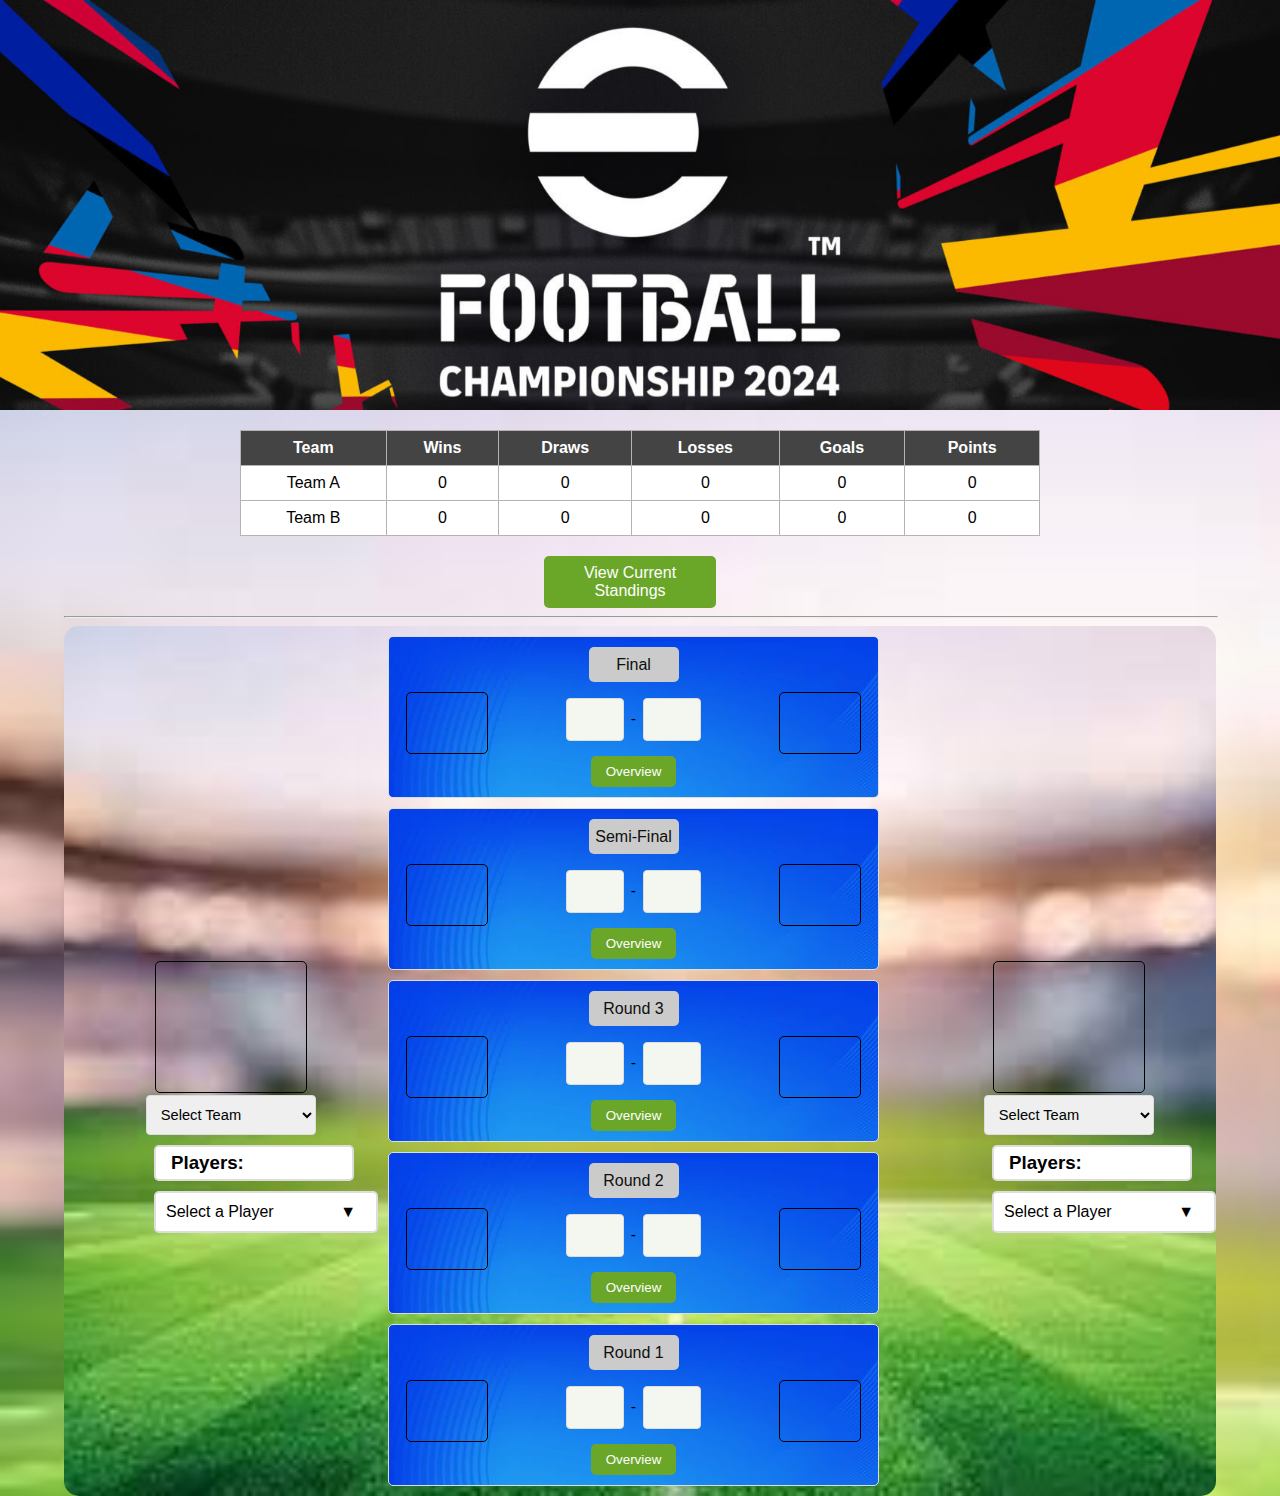
<file: index.html>
<!DOCTYPE html>
<html lang="en">
<head>
    <meta charset="UTF-8">
    <meta name="viewport" content="width=device-width, initial-scale=1.0">
    <title>Football Tournament</title>
    <link rel="stylesheet" href="styles.css">
</head>
<body>
    <div id="heading"></div>

    <!-- <div id="celebration" class="celebration"></div>
    <div id="winnerBanner" class="winner-banner"></div> -->
    <div id="celebration" class="celebration"></div>
    <div id="winnerBanner" class="winner-banner"></div>
    <div id="trophy" class="trophy hidden"></div>

    <!-- Tournament Table -->
    <div class="container1">
        <table class="tournament-table">
            <tr>
                <th>Team</th>
                <th>Wins</th>
                <th>Draws</th>
                <th>Losses</th>
                <th>Goals</th>
                <th>Points</th>
            </tr>
            <tr>
                <td>Team A</td>
                <td>0</td>
                <td>0</td>
                <td>0</td>
                <td>0</td>
                <td>0</td>
            </tr>
            <tr>
                <td>Team B</td>
                <td>0</td>
                <td>0</td>
                <td>0</td>
                <td>0</td>
                <td>0</td>
            </tr>
        </table>
        <button id="view-standings">View Current Standings</button>
    <hr>
    <!-- Tournament Rounds Vertically -->
    <div class="container">

        <div class="team_selectbox">
            <div class="team-image" id="left-team-image"></div>
            <select class="team_select" id="leftteam" onchange="updateTeamImage(this, 'left-team-image')">              
                <option value="" disabled selected>Select Team</option>
                <option value="Brazil" data-image="images/teams/brazil.png">Brazil</option>
                <option value="Argentina" data-image="images/teams/argentina.png">Argentina</option>
                <option value="Portugal" data-image="images/teams/portugal.png">Portugal</option>
                <option value="England" data-image="images/teams/england.png">England</option>
                <option value="France" data-image="images/teams/france.png">France</option>
                <option value="Germany" data-image="images/teams/germany.png">Germany</option>
                <option value="Belgium" data-image="images/teams/belgium.png">Belgium</option>
                <option value="Spain" data-image="images/teams/spain.png">Spain</option>
                <option value="Croatia" data-image="images/teams/croatia.png">Croatia</option>
                <option value="RealMadrid" data-image="images/teams/madrid.jpg">Real Madrid</option>
                <option value="Barcelona" data-image="images/teams/Barcelona.jpeg">Barcelona</option>
                <option value="ManUnited" data-image="images/teams/ManUnited.png">Man United</option>
                <option value="ManCity" data-image="images/teams/Mancity.jpg">Man City</option>
            </select>

            <!-- Selected Players Box -->
            <div class="selected-players">
              <h3>Players:</h3>
              <div class="player-displayleft"></div>
            </div>
              <!-- Dropdown for Selecting Players -->
            <div class="dropdown-container">
              <div class="dropdown-header" id="dropdownHeader-left">
                <span>Select a Player</span>
                <span class="dropdown-arrow" id="dropdownArrow-left">▼</span>
              </div>
              <div class="custom-dropdown" id="imageDropdown-left">
                <div class="dropdownimg" data-img="images/cr7.jpg"><img src="images/cr7.jpg" alt="Cristiano Ronaldo"></div>
                <div class="dropdownimg" data-img="images/messi.jpg"><img src="images/messi.jpg" alt="Lionel Messi"></div>
                <div class="dropdownimg" data-img="images/ney.jpg"><img src="images/ney.jpg" alt="Neymar Jr."></div>
                <div class="dropdownimg" data-img="images/modric.jpg"><img src="images/modric.jpg" alt="Luka Modric"></div>
                <div class="dropdownimg" data-img="images/KDB.jpg"><img src="images/KDB.jpg" alt="Kevin D.Bruyne"></div>
                <div class="dropdownimg" data-img="images/deligt.jpg"><img src="images/deligt.jpg" alt="M. De Ligt"></div>
                <div class="dropdownimg" data-img="images/rodri.jpg"><img src="images/rodri.jpg" alt="Rodri"></div>
                <div class="dropdownimg" data-img="images/dias.jpg"><img src="images/dias.jpg" alt="Ruben Dias"></div>
                <div class="dropdownimg" data-img="images/carlos.jpg"><img src="images/carlos.jpg" alt="Roberto Carlos"></div>
                <div class="dropdownimg" data-img="images/ramos.jpg"><img src="images/ramos.jpg" alt="Sergio Ramos"></div>
                <div class="dropdownimg" data-img="images/courtois.jpg"><img src="images/courtois.jpg" alt="T. Courtois"></div>
                <!-- Add more players here -->
              </div>
              
            </div>
        </div>

        <div class="round-container">
            <div class="round">
                <div class="round-name">Final</div>
                <div class="block">
                    <div class="round_logo_left" id="final-left-logo">
                    
                    </div>
                    <div class="left-team-name"></div>
                    <div class="score-inputs">
                        <div class="score" id="final-left-score"></div> - <div class="score" id="final-right-score"></div>
                    </div>
                    <div class="right-team-name"></div>
                    <div class="round_logo_right" id="final-right-logo">
    
                    </div>
                </div>
                <div><button id="final-Overview">Overview</button></div>
            </div>
            <div class="round">
                <div class="round-name">Semi-Final</div>
                <div class="block">
                    <div class="round_logo_left">
    
                    </div>
                    <div class="left-team-name"></div>
                    <div class="score-inputs">
                        <div class="score" id="semi-left-score"></div> - <div class="score" id="semi-right-score"></div>
                    </div>
                    <div class="right-team-name"></div>
                    <div class="round_logo_right">
    
                    </div>
                </div>
                <div><button id="semi-final-Overview">Overview</button></div>
            </div>
            <div class="round">
                <div class="round-name">Round 3</div>
                <div class="block">
                    <div class="round_logo_left">
    
                    </div>
                    <div class="left-team-name"></div>
                    <div class="score-inputs">
                        <div class="score" id="r3-left-score"></div> - <div class="score" id="r3-right-score"></div>
                    </div>
                    <div class="right-team-name"></div>
                    <div class="round_logo_right">
    
                    </div>
                </div>
                <div><button id="r3-Overview">Overview</button></div>
            </div>
            <div class="round">
                <div class="round-name">Round 2</div>
                <div class="block">
                    <div class="round_logo_left">
    
                    </div>
                    <div class="left-team-name"></div>
                    <div class="score-inputs">
                        <div class="score" id="r2-left-score"></div> - <div class="score" id="r2-right-score"></div>
                    </div>
                    <div class="right-team-name"></div>
                    <div class="round_logo_right">
    
                    </div>
                </div>
                <div><button id="r2-Overview">Overview</button></div>
            </div>
            <div class="round">
                <div class="round-name">Round 1</div>
                <div class="block">
                    <div class="round_logo_left">
                    
                    </div>
                    <div class="left-team-name"></div>
                    <div class="score-inputs">
                        <div class="score" id="r1-left-score"></div> - <div class="score" id="r1-right-score"></div>
                    </div>
                    <div class="right-team-name"></div>
                    <div class="round_logo_right">
    
                    </div>
                </div>
                <div><button id="r1-Overview">Overview</button></div>
            </div>
        </div>

        <div class="team_selectbox">
            <div class="team-image" id="right-team-image"></div>
            <select class="team_select" id="rightteam" onchange="updateTeamImage(this, 'right-team-image')">              
                <option value="" disabled selected>Select Team</option>
                <option value="Brazil" data-image="images/teams/brazil.png">Brazil</option>
                <option value="Argentina" data-image="images/teams/argentina.png">Argentina</option>
                <option value="Portugal" data-image="images/teams/portugal.png">Portugal</option>
                <option value="England" data-image="images/teams/england.png">England</option>
                <option value="France" data-image="images/teams/france.png">France</option>
                <option value="Germany" data-image="images/teams/germany.png">Germany</option>
                <option value="Belgium" data-image="images/teams/belgium.png">Belgium</option>
                <option value="Spain" data-image="images/teams/spain.png">Spain</option>
                <option value="Croatia" data-image="images/teams/croatia.png">Croatia</option>
                <option value="RealMadrid" data-image="images/teams/madrid.jpg">Real Madrid</option>
                <option value="Barcelona" data-image="images/teams/Barcelona.jpeg">Barcelona</option>
                <option value="ManUnited" data-image="images/teams/ManUnited.png">ManUnited</option>
                <option value="ManCity" data-image="images/teams/Mancity.jpg">Man City</option>
            </select>

            <!-- Selected Players Box -->
            <div class="selected-players">
                <h3>Players:</h3>
                <div class="player-displayright"></div>
            </div>
              <!-- Dropdown for Selecting Players -->
            <div class="dropdown-container">
              <div class="dropdown-header" id="dropdownHeader-right">
                <span>Select a Player</span>
                <span class="dropdown-arrow" id="dropdownArrow-right">▼</span>
              </div>
              <div class="custom-dropdown" id="imageDropdown-right">
                <div class="dropdownimg" data-img="images/ronaldo.jpg"><img src="images/ronaldo.jpg" alt="C. Ronaldo"></div>
                <div class="dropdownimg" data-img="images/messi.jpg"><img src="images/messi.jpg" alt="Lionel Messi"></div>
                <div class="dropdownimg" data-img="images/ney.jpg"><img src="images/ney.jpg" alt="Neymar Jr"></div>
                <div class="dropdownimg" data-img="images/modric2.jpg"><img src="images/modric2.jpg" alt="Luka. Modric"></div>
                <div class="dropdownimg" data-img="images/KDB.jpg"><img src="images/KDB.jpg" alt="Kevin D.Bruyne"></div>
                <div class="dropdownimg" data-img="images/deligt.jpg"><img src="images/deligt.jpg" alt="M. De Ligt"></div>
                <div class="dropdownimg" data-img="images/rodri.jpg"><img src="images/rodri.jpg" alt="Rodri"></div>
                <div class="dropdownimg" data-img="images/carlos.jpg"><img src="images/carlos.jpg" alt="Roberto Carlos"></div>
                <div class="dropdownimg" data-img="images/ramos.jpg"><img src="images/ramos.jpg" alt="Sergio Ramos"></div>
                <div class="dropdownimg" data-img="images/mohd.jpg"><img src="images/mohd.jpg" alt="Mo. Salah"></div>
                <div class="dropdownimg" data-img="images/stegen.jpg"><img src="images/stegen.jpg" alt="Ter Stegen"></div>
                <div class="dropdownimg" data-img="images/trent.jpg"><img src="images/trent.jpg" alt="A. Trent"></div>
                <div class="dropdownimg" data-img="images/costacurta.jpg"><img src="images/costacurta.jpg" alt="A. Costacurta"></div>
                <div class="dropdownimg" data-img="images/jude.jpg"><img src="images/jude.jpg" alt="Bellinghum"></div>
                <div class="dropdownimg" data-img="images/virgil.jpg"><img src="images/virgil.jpg" alt="Virgil V. Dijk"></div>
                <div class="dropdownimg" data-img="images/mappe.jpg"><img src="images/mappe.jpg" alt="K. Mbappe"></div>
                <div class="dropdownimg" data-img="images/rudiger.jpg"><img src="images/rudiger.jpg" alt="Rudiger"></div>
                <div class="dropdownimg" data-img="images/dimaria.jpg"><img src="images/dimaria.jpg" alt="Di. Maria"></div>
                <div class="dropdownimg" data-img="images/julian.jpg"><img src="images/julian.jpg" alt="J. Alvarez"></div>
                <!-- Add more players here -->
              </div>
              
            </div>
        </div>
    
    </div>

    <script src="script.js"></script>
</body>
</html>
</file>
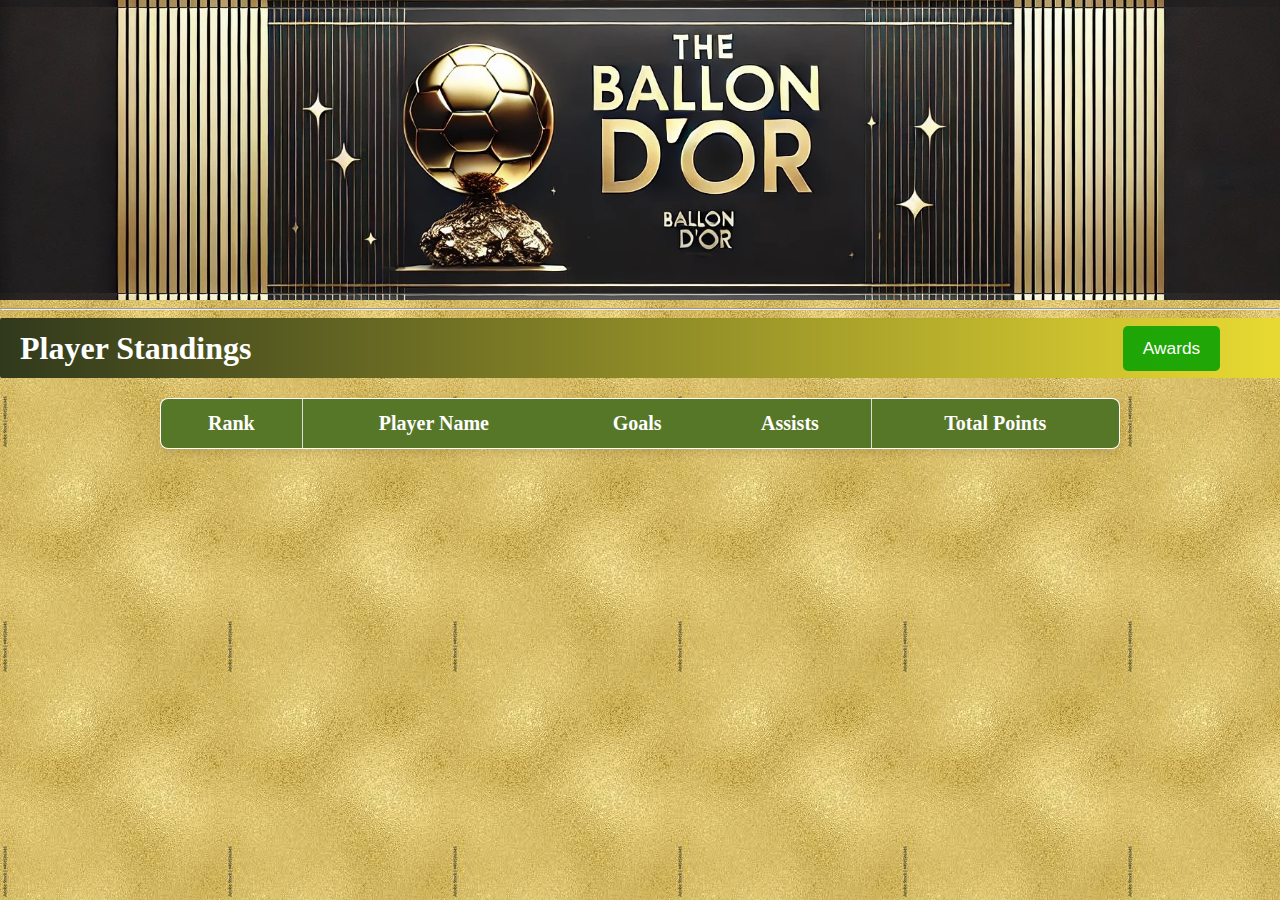
<file: standings.html>
<!-- standings.html -->
<!DOCTYPE html>
<html lang="en">
<head>
  <meta charset="UTF-8">
  <meta name="viewport" content="width=device-width, initial-scale=1.0">
  <title>Player Standings</title>
  <link rel="stylesheet" href="standing-styles.css">
</head>
<body>
  
  <div id="header"></div>
  <hr>
  <div id="player-s">
    <h1>Player Standings</h1>
    <button id="awards">Awards </button>
  </div>
  
  <table id="standings-table">
    <thead>
      <tr>
        <th>Rank</th>
        <th>Player Name</th>
        <th>Goals</th>
        <th>Assists</th>
        <th>Total Points</th>
      </tr>
    </thead>
    <tbody>
      <!-- Standings will be populated here -->
    </tbody>
  </table>
  <script src="standing-script.js"></script>
</body>
</html>
</file>
<file: styles.css>
body {
    font-family: Arial, sans-serif;
    margin: 0;
    padding: 0;
    /* background-color: #3adeced3; */
    background-image: url("back.jpeg");
    background-position-y: 400px;
    background-size: cover;
}

#heading{
    height: 410px;
    width: 100%;
    background-image: url("images/heading.jpg") ;
    background-size: cover;
    background-position: center;
}

h1 {
    text-align: center;
    color: #333;
}

hr{
    width: 100%;
}

h3{
    margin: 5px;
}

.container {
    width: 100%;
    margin: 0px;
    display: flex;
    /* background-color: #cab394; */
    background-image: url("back.jpeg");
    background-size: cover;
    border-radius: 15px;
    justify-content: space-evenly;
}

.container1 {
    width: 90%;
    margin: auto;
    display: flex;
    /* /* justify-content: center; */
    flex-direction: column;
    align-items: center; 
}

.tournament-table {
    width: 100%;
    max-width: 800px;
    margin-bottom: 20px;
    margin-top: 20px;
    border-collapse: collapse;
    background-color: #ffffff;
}

.tournament-table th, .tournament-table td {
    border: 1px solid #b7b1b1;
    padding: 8px;
    text-align: center;
}

.tournament-table th {
    background-color: #444;
    color: white;
}

.round {
    background: #fff;
    padding: 10px;
    margin: 10px;
    border: 1px solid #ddd;
    border-radius: 5px;
    text-align: center;
    background-image: url("blue3.jpg");
    width: 100%;
}

.round-container{
    width: 54%;
    margin-right: 55px;
}

.left-team-name, .right-team-name{
    height: 5%;
    width: 10%;
    display: inline-flex;
    justify-content: center;
    align-self: center;
    margin-left: 1%;
    margin-right: 1%;
    font-size: 15pt;
    color: #ffffff;
}

button {
    padding: 8px 15px;
    background: #6aa728;
    color: white;
    border: none;
    cursor: pointer;
    border-radius: 5px;
}

button:hover {
    background: #218838;
}

input{
  width: 25%;
  padding: 8px 0px 8px 35px;
  border: 1px solid #ddd;
  border-radius: 4px;
  margin: 8px 7px 7px 7px;
  background-color: #f4f7f0;
  font-size: 15pt;
}

.block{
    display: flex;
    align-content: center;
    justify-content: space-evenly;
}

.modal-content {
    background: white;
    padding: 20px;
    border-radius: 5px;
    text-align: center;
}

.image-options img {
    margin: 10px;
    width: 50px;
    height: 50px;
    cursor: pointer;
}

.score-inputs{
    display:inline-flex;
    justify-content: center;
    align-items: center;
    width: 32%;
}

.round_logo_left,.round_logo_right{
    display:inline-block;
    height: 60px;
    width: 80px;
    border-radius: 5px;
    border: .5px solid black;
    margin: 10px 0px 2px 0px;
    background-size: cover; /* Make sure the image covers the div */
    background-position: center; /* Center the image */
    background-repeat: no-repeat; /* Prevent repeating */
}

.team_selectbox{
    height: 200px;
    width: 30%;
    align-content: center;
    align-self: center;
    align-items: center;
    padding-left: 10px;
    margin-left: 10px;
}

.team_select{
  height: 40px;  
  width: 58%;
  padding: 10px;
  border: 1px solid #ddd;
  border-radius: 4px;
  font-size: 11pt;
  display: flex;
  justify-self: center;
}

.team-image{
    display:inline-block;
    height: 130px;
    width: 150px;
    border-radius: 5px;
    border: 1px solid black;
    overflow: hidden;
    display: flex;
    margin-bottom: 2px;
    justify-self: center;
}

.score{
  width: 37%;
  height: 25px;
  padding: 8px 0px 8px 0px;
  border: 1px solid #ddd;
  border-radius: 4px;
  margin: 8px 7px 7px 7px;
  background-color: #f4f7f0;
  font-size: 15pt;
  display: flex;
  justify-content: center;
  
}

.team-image img {
    width: 100%;  /* Make image fill the container width */
    height: 100%;  /* Make image fill the container height */
    object-fit: cover;  /* Ensure the image covers the div without distortion */
}

.selected-players {
    margin: 10px;
    padding: 0px 10px 0px 10px;
    background-color: #fff;
    border: 2px solid #ddd;
    border-radius: 5px;
    width: 60%;
    left: 100px;
    margin-left: 70px;
    margin-right: 20px;
}
  
.selected-players .player-displayleft {
    display: flex;
    flex-wrap: wrap;
    justify-content: center;
    /* height: 10px;
    width: 400px; */
    margin-top: 2px;
}

.selected-players .player-displayleft img {
    width: 50px;
    height: 50px;
    margin: 4px;
    border-radius: 10px;
    border: 2px solid #ddd;
    transition: border 0.3s;
}

.selected-players .player-displayleft img:hover {
    border: 2px solid #333;
}

.selected-players .player-displayright {
    display: flex;
    flex-wrap: wrap;
    justify-content: center;
    margin-top: 2px;
}

.selected-players .player-displayright img {
    width: 50px;
    height: 50px;
    margin: 4px;
    border-radius: 10px;
    border: 2px solid #ddd;
    transition: border 0.3s;
}

.selected-players .player-displayright img:hover {
    border: 2px solid #333;
}

.save-players{
    margin-left: 14.75px;
    margin-bottom: 10px;
}

.dropdown-container {
    position: relative;
    display: inline-block;
    margin-bottom: 20px;
    margin-left: 30px;
}

.dropdown-header {
    display: flex;
    align-items: center;
    justify-content: space-between;
    border: 2px solid #ddd;
    padding: 10px;
    border-radius: 5px;
    cursor: pointer;
    background-color: #fff;
    width: 200px;
    margin-left: 40px;

}

.dropdown-header:hover {
    border-color: #aaa;
}

.dropdown-header span {
    margin-right: 10px;
}

.dropdown-arrow {
    transition: transform 0.3s ease;
}

.dropdown-arrow.open {
    transform: rotate(180deg);
}

.custom-dropdown {
    display: none;
    position: absolute;
    top: 100%;
    left: 0;
    background-color: #fff;
    border: 2px solid #ddd;
    border-radius: 5px;
    box-shadow: 0 4px 6px rgba(0, 0, 0, 0.1);
    padding: 5px;
    width: 250px;
    z-index: 1000;
    margin-left: 40px;
    position: relative;
    overflow: hidden; /* Ensures inner content doesn't overflow */
    grid-template-columns: repeat(4, 1fr); /* 3 columns */
    gap: 10px; /* Space between images */
}

.custom-dropdown div {
    display: flex;
    align-items: center;
    justify-content: center;
    padding: 2px;
    border-radius: 5px;
    cursor: pointer;
    transition: background-color 0.3s ease;
}

.custom-dropdown div:hover {
    background-color: #f0f0f0;
}

.custom-dropdown img {
    width: 50px;
    height: 50px;
    object-fit: cover;
    border-radius: 5px;
}

.selected-box {
    display: flex;
    flex-wrap: wrap;
    gap: 10px;
    border: 2px solid #ddd;
    padding: 10px;
    border-radius: 5px;
    min-height: 100px;
}

.selected-box img {
    width: 50px;
    height: 50px;
    object-fit: cover;
    border: 1px solid #ccc;
    border-radius: 5px;
}

.dropdownimg{
    /* display: inline; */
    display: flex;
    align-items: center;
    justify-content: center;
    padding: 6px;
    cursor: pointer;
    border-bottom: 1px solid #eee;
}

.custom-dropdown .dropdownimg img {
  max-width: 100%; /* Ensures images don't exceed container size */
  max-height: 50px; /* Optional: set a max height for uniformity */
  border-radius: 10px; /* Optional: rounded corners for images */
}
.custom-dropdown .dropdownimg:last-child {
  border-bottom: none; /* Remove border for the last item */
}

/* Ensure the dropdown doesn't expand beyond its parent */
.custom-dropdown {
  max-height: 300px; /* Adjust to your preference */
  overflow-y: auto; /* Adds scroll when content overflows vertically */
}

/* Optional: Add a hover effect for better UX */
.custom-dropdown .dropdownimg:hover {
  background-color: #f9f9f9;
}

/* Hide scrollbars (optional, for aesthetic purposes) */
.custom-dropdown::-webkit-scrollbar {
  width: 6px;
}

.custom-dropdown::-webkit-scrollbar-thumb {
  background-color: #ccc;
  border-radius: 3px;
}

.scrollable-dropdown {
    max-height: 300px;
    overflow-y: auto;
  }

.round-name{
    display: flex;
    align-self: center;
    justify-self: center;
    justify-content: center;
    align-items: center;
    height: 35px;
    width: 90px;
    border-radius: 5px;
    background-color: #cacbca;
    color: #0f0f0e;
}

#view-standings{
    width: 15%;
    height: 10%;
    font-size: 12pt;
    margin-right: 20px;
}
  


/* //........................................................................................................... */

/* Celebration Container */
.celebration {
    position: fixed;
    top: 0;
    left: 0;
    width: 100%;
    height: 100%;
    pointer-events: none;
    overflow: hidden;
    z-index: 1000;
}

.confetti {
    position: absolute;
    width: 10px;
    height: 10px;
    animation: fall 2s infinite ease-in-out;
    border-radius: 2px;
}

@keyframes fall {
    0% {
        transform: translateY(0) rotate(0);
        opacity: 1;
    }
    100% {
        transform: translateY(100vh) rotate(360deg);
        opacity: 0;
    }
}

/* Fireworks */
.firework {
    position: absolute;
    width: 8px;
    height: 8px;
    border-radius: 45%;
    animation: explode 1s infinite ease-in-out;
}

@keyframes explode {
    0% {
        transform: scale(0);
        opacity: 1;
    }
    100% {
        transform: scale(5);
        opacity: 0;
    }
}

/* Winner Banner */
.winner-banner {
    position: fixed;
    top: 50%;
    left: 50%;
    transform: translate(-50%, -50%);
    font-size: 3rem;
    color: rgb(251, 0, 0);
    font-weight: bold;
    text-shadow: 0 0 10px rgba(255, 215, 0, 0.9);
    z-index: 1001;
    animation: glow 2s infinite alternate;
    display: flex;
    justify-content: center;
    align-items: center;
    font-family: Cambria, Cochin, Georgia, Times, 'Times New Roman', serif;
    font-size: 3rem; /* Adjust the size as needed */
    font-weight: bold; /* Make the text bold for better visibility */
    background: linear-gradient(75deg, #f31212, #ed6d05, #fffb00, #00eaff, #01014b);
    background-clip:unset;
    -webkit-background-clip: text; /* Clip the background to the text */
    color: transparent; /* Make the text color transparent so the background gradient is visible */
    text-align: center; /* Optional: Align the text to center */
    padding: 20px;
    background-color: #fff; /* Background color of the div */
    border: 20px solid transparent; /* Transparent border to allow the border image to show */
    border-image: none; 
}

@keyframes glow {
    from {
        text-shadow: 0 0 10px rgba(11, 148, 185, 0.7);
    }
    to {
        text-shadow: 0 0 50px rgb(255, 234, 0);
    }
}

.hidden {
    display: none;
}
</file>
<file: standing-styles.css>
body{
    background-color: #e8b91d;
    background-image: url("images/gold2.jpg");
    background-size: auto;
    margin: 0;
}
table { 
    width: 75%;
    margin: 20px auto;
    border-collapse: collapse;
    background-color: #fff;
    box-shadow: 0 4px 8px rgba(0, 0, 0, 0.1);
    border-radius: 8px;
    overflow: hidden;
    font-size: 15pt;
    border: none;
}
 
thead {
    background-color: #577728;
    color: white;
    text-align: left;
  }

table, th, td { 
    border: 1px solid black; 
  }

th, td { 
    padding: 13px;
    text-align: center;
    border: none;
    /* border-left: .5px solid #ffffff; */
}

tr:hover {
    background-color: #374123;
}

tbody tr:nth-child(even) {
  background-color: #1a1515;
  color: #f8c82b;
}

tbody tr:nth-child(odd) {
  background-color: #2e332e;
  color: #e8b91d;
}

th:first-child, td:first-child {
  border-right: 1px solid #ddd;
}

th:last-child, td:last-child {
  border-left: 1px solid #dddddd;
}

@media screen and (max-width: 768px) {
  table {
    width: 100%;
    font-size: 14px;
  }

  th, td {
    padding: 10px;
  }
}

#header{
    width: 100%;
    height: 300px;
    background-image: url("images/h4.jpg");
    background-size: contain;
    background-position: center;
    border-radius: 0px;
}

#player-s{
    height: 60px;
    width: 98.7%;
    padding-left: 20px;
    border-radius: 2px;
    display: flex;
    align-items: center;
    justify-content: space-between;
    background: #ffd45f; /* Fallback for older browsers */
    background: -webkit-linear-gradient(to right, #ffcf5f, #feb47b); /* Chrome 10-25, Safari 5.1-6 */
    background: -moz-linear-gradient(to right, #7aff5f, #feb47b); /* Firefox 3.6-15 */
    background: -o-linear-gradient(to right, #ff7e5f, #feb47b); /* Opera 11.1-12 */
    background: linear-gradient(to right, #30391c , #e9da32); /* Standard */
    background-blend-mode: color-dodge;
    color: #ffffff;
}

button {
  padding: 12px 20px;
  background: #0aa102e5;
  color: white;
  border: none;
  cursor: pointer;
  border-radius: 5px;
  margin-right: 5%;
  font-size: 13pt;
}

button:hover {
  background: #218838;
}

th {
  cursor: pointer;
  transition: background-color 0.2s ease;
}

th:hover {
  background-color: #4b6d23;
  border-radius: 10px;
}
</file>
